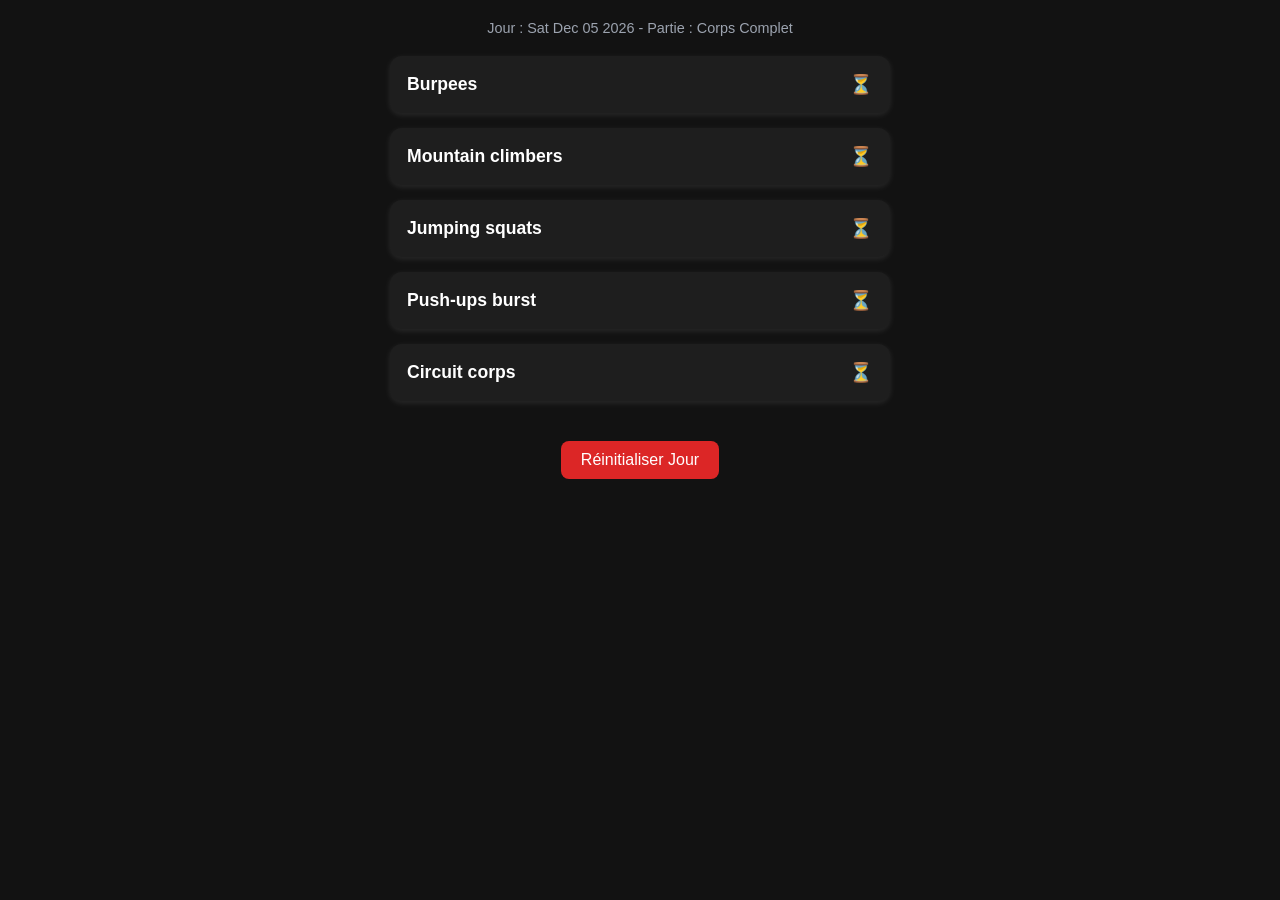
<file: index.html>
<!DOCTYPE html>
<html lang="fr">
  <head>
    <meta charset="UTF-8" />
    <meta name="viewport" content="width=device-width, initial-scale=1.0" />
    <title>Exercices Quotidien</title>
    <link rel="stylesheet" href="styles.css" />
    <script src="scripts.js"></script>
  </head>
  <body>
    <div id="app">
      <header>
        <p id="day-info">Chargement...</p>
      </header>

      <div id="exercises-list">
        <!-- Liste d'exercices sera ajoutée ici par JS -->
      </div>

      <div class="reset-section">
        <button id="reset-day">Réinitialiser Jour</button>
      </div>
    </div>
  </body>
</html>
</file>
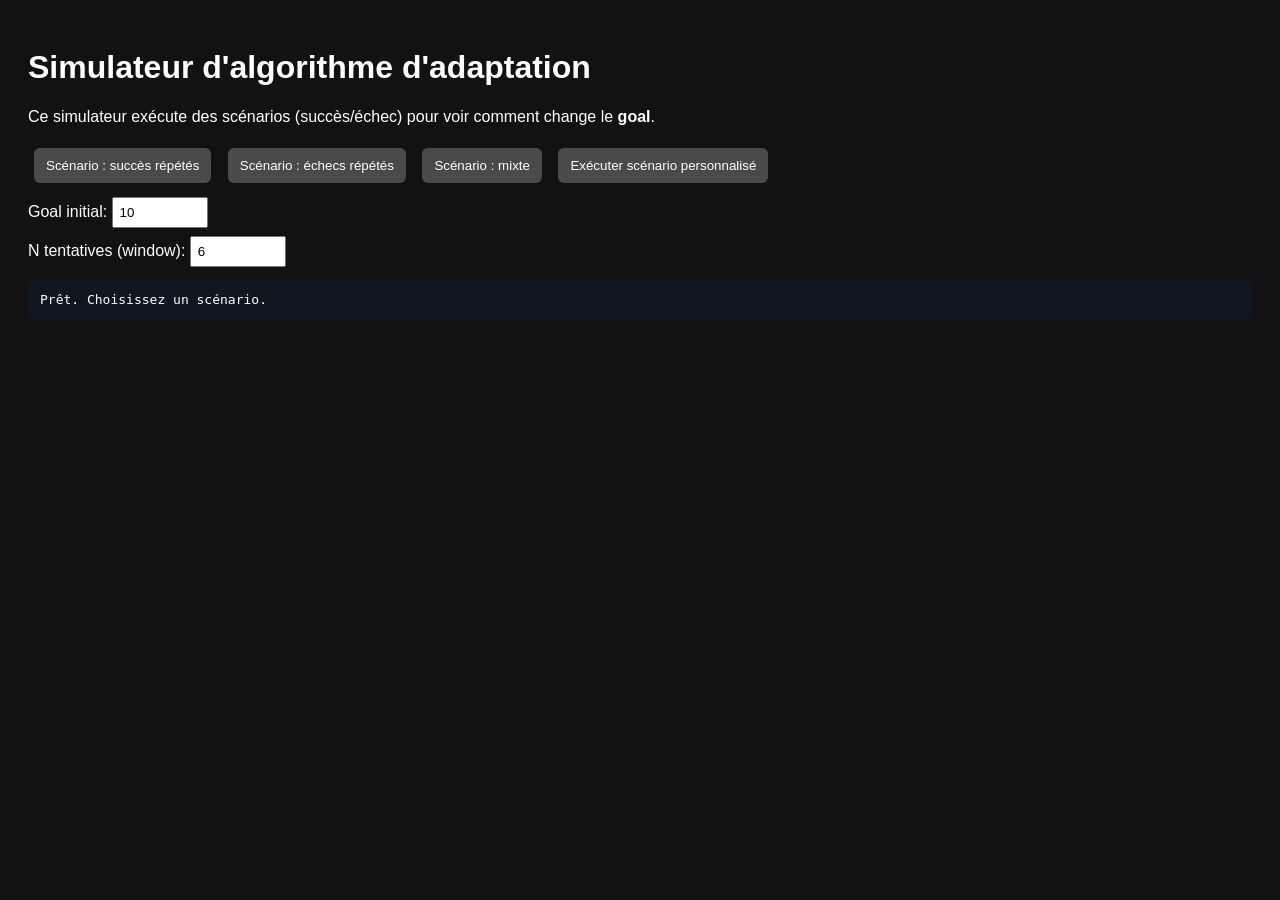
<file: simulator.html>
<!doctype html>
<html lang="fr">
<head>
  <meta charset="utf-8" />
  <meta name="viewport" content="width=device-width,initial-scale=1" />
  <title>Simulateur d'adaptation - Sport</title>
  <style>
    body{background:#121212;color:#fff;font-family:Arial,Helvetica,sans-serif;padding:20px}
    button{padding:10px 12px;margin:6px;border-radius:6px;border:0;background:#4a4a4a;color:#fff;cursor:pointer}
    pre{background:#0f1720;padding:12px;border-radius:8px;overflow:auto;max-height:60vh}
    .controls{margin-bottom:12px}
    label{display:block;margin-top:8px}
    input[type=number]{width:80px;padding:6px}
  </style>
</head>
<body>
  <h1>Simulateur d'algorithme d'adaptation</h1>
  <p>Ce simulateur exécute des scénarios (succès/échec) pour voir comment change le <strong>goal</strong>.</p>

  <div class="controls">
    <button id="run-success">Scénario : succès répétés</button>
    <button id="run-fail">Scénario : échecs répétés</button>
    <button id="run-mix">Scénario : mixte</button>
    <button id="run-custom">Exécuter scénario personnalisé</button>
    <label>Goal initial: <input id="initial-goal" type="number" value="10" min="1"/></label>
    <label>N tentatives (window): <input id="window-n" type="number" value="6" min="1"/></label>
  </div>

  <pre id="output">Prêt. Choisissez un scénario.</pre>

  <script src="simulator.js"></script>
</body>
</html>
</file>
<file: styles.css>
/* Reset et styles de base */
* {
  margin: 0;
  padding: 0;
  box-sizing: border-box;
}

body {
  background-color: #121212;
  color: #ffffff;
  font-family: "Arial", sans-serif;
  min-height: 100vh;
  padding: 20px;
}

#app {
  max-width: 500px;
  margin: 0 auto;
  display: flex;
  flex-direction: column;
  gap: 20px;
}

/* Header */
header {
  text-align: center;
}

header h1 {
  font-size: 2rem;
  font-weight: bold;
  margin-bottom: 10px;
}

#day-info {
  font-size: 0.9rem;
  color: #9ca3af;
}

/* Container des exercices */
#exercises-list {
  display: flex;
  flex-direction: column;
  gap: 15px;
  flex-grow: 1;
}

/* Cartes d'exercices */
.exercise-item {
  background-color: #1e1e1e;
  border-radius: 12px;
  padding: 15px;
  box-shadow: 0 2px 6px rgba(255, 255, 255, 0.1);
  cursor: pointer;
  border: 2px solid transparent;
  transition: all 0.3s ease;
  position: relative;
}

.exercise-item:hover {
  border-color: #4a4a4a;
  transform: translateY(-2px);
}

.exercise-item.completed {
  background-color: rgba(34, 197, 94, 0.2);
  border-color: #16a34a;
}

.exercise-item.failed {
  background-color: rgba(239, 68, 68, 0.2);
  border-color: #dc2626;
}

/* Summary compacte (carte fermée) */
.exercise-summary {
  display: flex;
  justify-content: space-between;
  align-items: center;
}

.exercise-summary h3 {
  font-size: 1.1rem;
  font-weight: bold;
  margin: 0;
}

.exercise-summary .status {
  font-size: 1.2rem;
  font-weight: bold;
  min-width: 20px;
  text-align: center;
}

.exercise-summary .status.completed {
  color: #16a34a;
}

.exercise-summary .status.failed {
  color: #dc2626;
}

.exercise-summary .status.pending {
  color: #9ca3af;
}

/* Détails d'exercice (carte ouverte) */
.exercise-details {
  border-top: 1px solid #333;
  padding-top: 15px;
  margin-top: 15px;
}

.exercise-details.hidden {
  display: none;
}

.exercise-details .description {
  font-size: 0.9rem;
  color: #9ca3af;
  margin-bottom: 10px;
}

.exercise-details .goal {
  font-size: 0.9rem;
  margin-bottom: 15px;
  font-weight: 500;
}

/* Timer */
.timer {
  display: flex;
  justify-content: center;
  align-items: center;
  font-size: 1.5rem;
  font-weight: bold;
  background-color: #333;
  border-radius: 50%;
  width: 100px;
  height: 100px;
  margin: 15px auto;
  color: #ffffff;
}

/* Boutons */
.button-container {
  display: flex;
  justify-content: center;
  margin-bottom: 15px;
}

button {
  background-color: #4a4a4a;
  color: #ffffff;
  border: none;
  border-radius: 8px;
  padding: 12px 20px;
  cursor: pointer;
  transition: background-color 0.3s ease;
  font-size: 1rem;
}

button:hover {
  background-color: #5a5a5a;
}

.start-btn, .complete-btn {
  width: 100%;
  max-width: 250px;
}

/* Input de completion */
.completion-input {
  display: flex;
  flex-direction: column;
  align-items: center;
  gap: 10px;
  margin-top: 15px;
}

.completion-input.hidden {
  display: none;
}

.input-label {
  font-size: 0.9rem;
  margin-bottom: 5px;
}

input[type="number"] {
  background-color: #333;
  color: #ffffff;
  border: 1px solid #666;
  border-radius: 8px;
  padding: 10px;
  font-size: 1rem;
  width: 100px;
  text-align: center;
}

input[type="number"]:focus {
  outline: none;
  border-color: #4a4a4a;
}

/* Section reset */
.reset-section {
  text-align: center;
  margin-top: 20px;
}

#reset-day {
  background-color: #dc2626;
  color: white;
  padding: 10px 20px;
}

#reset-day:hover {
  background-color: #b91c1c;
}

/* Responsive */
@media (max-width: 480px) {
  body {
    padding: 15px;
  }
  
  #app {
    gap: 15px;
  }
  
  header h1 {
    font-size: 1.8rem;
  }
  
  .exercise-item {
    padding: 12px;
  }
  
  .exercise-summary h3 {
    font-size: 1rem;
  }
  
  .exercise-summary .status {
    font-size: 1.1rem;
  }
  
  .timer {
    width: 80px;
    height: 80px;
    font-size: 1.2rem;
  }
}
</file>
